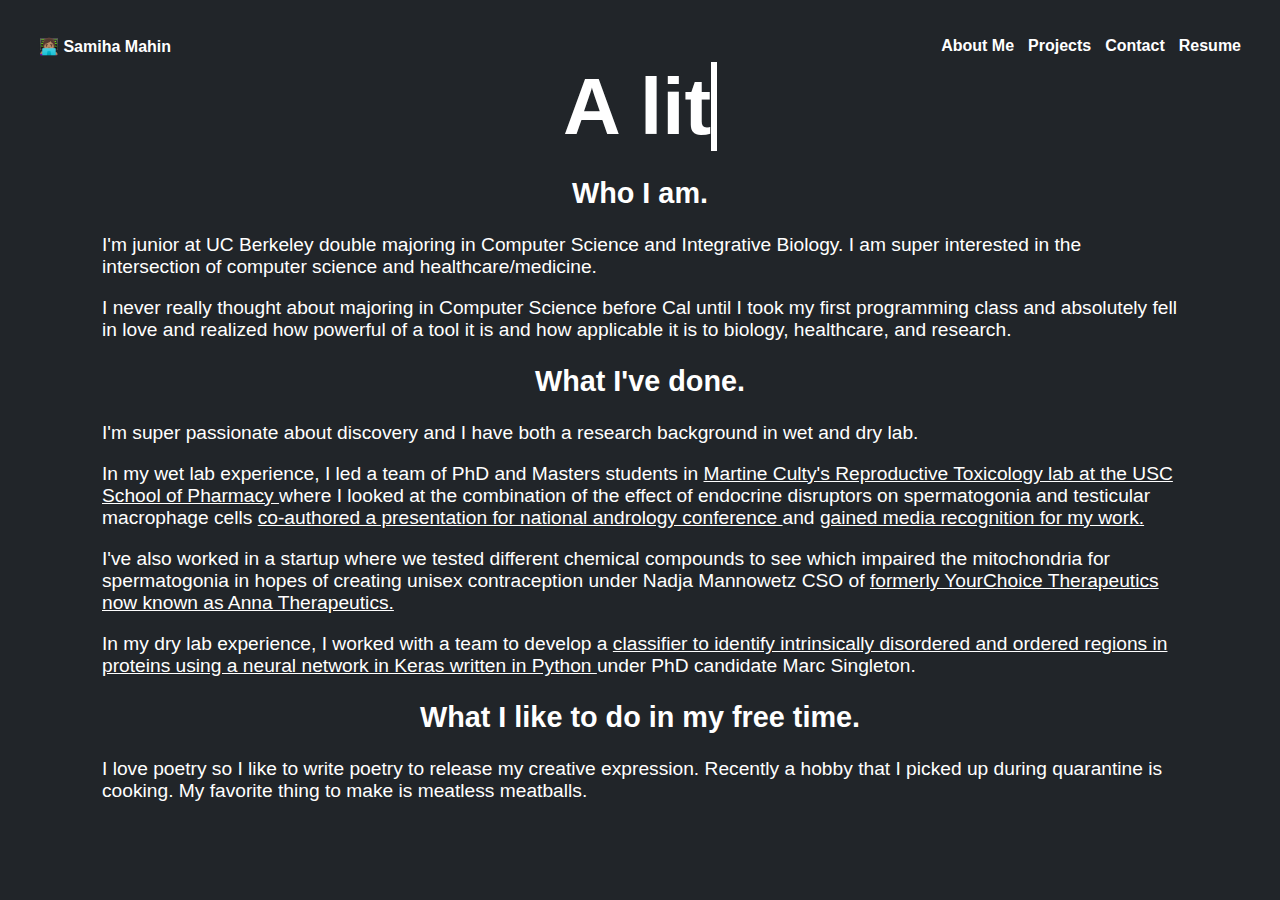
<file: aboutme.html>
<!DOCTYPE html>
<html lang="en">
  <head>
    <meta charset="utf-8" />
    <meta http-equiv="X-UA-Compatible" content="IE=edge" />
    <meta name="viewport" content="width=device-width, initial-scale=1" />

    <title>
      Samiha Mahin
    </title>

    <link
      rel="icon"
      href="https://cdn.glitch.com/c7aae000-e21f-4ac6-b753-ab19ac9dd1d2%2Fwoman-technologist-medium-skin-tone_1f469-1f3fd-200d-1f4bb.png?v=1610187220169"
      type="image/x-icon"
    />

    <!-- import the webpage's stylesheet -->
    <link rel="stylesheet" href="/style.css" />

    <!-- import the webpage's javascript file -->
    <script src="/script.js" defer></script>
  </head>
  <body>
    <nav>
      <ul>
        <li>
          <a href="index.html"> 👩🏽‍💻 Samiha Mahin </a>
        </li>

        <div class="rightNav">
          <li>
            <a href="aboutme.html">About Me</a>
          </li>

          <li>
            <a href="projects.html"> Projects </a>
          </li>

          <li>
            <a href="contact.html">Contact </a>
          </li>
          <li>
            <a
              target="_blank"
              href="https://cdn.glitch.com/c7aae000-e21f-4ac6-b753-ab19ac9dd1d2%2Fresume_personal_website.pdf?v=1610684294869"
            >
              Resume
            </a>
          </li>
        </div>
      </ul>
    </nav>

    <div class="subHeading">
      <a
        href=""
        class="typewrite"
        data-period="2000"
        data-type='[ "A little bit about me." ]'
      >
        <span class="wrap"></span>
      </a>
    </div>
    <div class="aboutMesection">
      <h2>
        Who I am.
      </h2>
      <p>
        I'm junior at UC Berkeley double majoring in Computer Science and
        Integrative Biology. I am super interested in the intersection of
        computer science and healthcare/medicine.
      </p>
      <p>
        I never really thought about majoring in Computer Science before Cal
        until I took my first programming class and absolutely fell in love and
        realized how powerful of a tool it is and how applicable it is to
        biology, healthcare, and research.
      </p>

      <h2>
        What I've done.
      </h2>
      <p>
        I'm super passionate about discovery and I have both a research
        background in wet and dry lab.
      </p>
      <p>
        In my wet lab experience, I led a team of PhD and Masters students in

        <a
          target="_blank"
          href="https://pharmacyschool.usc.edu/directory/?expert=martine.culty"
        >
          Martine Culty's Reproductive Toxicology lab at the USC School of
          Pharmacy
        </a>

        where I looked at the combination of the effect of endocrine disruptors
        on spermatogonia and testicular macrophage cells
        <a
          target="_blank"
          href="https://www.andrologysociety.org/wp-content/uploads/2019/08/ASA-2019-Program-Book-4-4-19.pdf#page=78"
        >
          co-authored a presentation for national andrology conference
        </a>
        and
        <a
          target="_blank"
          href="https://abc7.com/cool-kid-samantha-mahin-teenage-scientist-preemies/2717816/"
        >
          gained media recognition for my work.
        </a>
      </p>

      <p>
        I've also worked in a startup where we tested different chemical
        compounds to see which impaired the mitochondria for spermatogonia in
        hopes of creating unisex contraception under Nadja Mannowetz CSO of

        <a target="_blank" href="https://www.yourchoicetx.com/">
          formerly YourChoice Therapeutics now known as Anna Therapeutics.
        </a>
      </p>
      <p>
        In my dry lab experience, I worked with a team to develop a
        <a target="_blank" href="https://github.com/Discovery-IDRs/predIDR">
          classifier to identify intrinsically disordered and ordered regions in
          proteins using a neural network in Keras written in Python
        </a>
        under PhD candidate Marc Singleton.
      </p>

      <h2>
        What I like to do in my free time.
      </h2>
      <p>
        I love poetry so I like to write poetry to release my creative
        expression. Recently a hobby that I picked up during quarantine is
        cooking. My favorite thing to make is meatless meatballs.
      </p>
    </div>
  </body>
</html>
</file>
<file: style.css>
/* CSS files add styling rules to your content */

body {
  font-family: helvetica, arial, sans-serif;
  margin: 2em;
}

h1 {
  /*font-style: italic;*/
  /*color: #373fff;*/
  color: #f8f9fa;
  font-size: 6em;
  padding-top: 2em;
  padding-left: 0.5em;
  padding-right: 0.5em;
}

body {
  background-color: #212529;
  text-align: center;
  color: #fff;
}

nav ul {
  list-style-type: none;
  margin: 0;
  padding: 0;
  overflow: hidden;
}

nav li a {
  display: block;
  color: white;
  font-weight: bold;
  text-align: center;
  padding: 5px 7px;
  text-decoration: none;
}

nav li a:hover {
  margin-top: -3px;
  text-shadow: 0px 14px 10px rgba(0, 0, 0, 0.4);
}

nav li {
  float: left;
}

.rightNav {
  float: right;
}

.subHeading {
  font-size: 5em;
  font-weight: bold;
}

* {
  color: #fff;
  text-decoration: none;
}

.wrapper {
  display: flex;
  padding: 3em;
  margin: 0em;
  justify-content: center;
  height: 100vh;
}
.wrapper i {
  padding: 10px;
  text-shadow: 0px 6px 8px rgba(0, 0, 0, 0.6);
  transition: all ease-in-out 150ms;
}
.wrapper a:nth-child(1) {
  color: #dd4b39;
}
.wrapper a:nth-child(2) {
  color: #4867AA;
}
.wrapper a:nth-child(3) {
  color: #1DA1F2;
}
.wrapper i:hover {
  margin-top: -7px;
  text-shadow: 0px 29px 25px rgba(0, 0, 0, 0.4);
}

.aboutMesection a {
  color: white;
  text-decoration: underline;
}
.aboutMesection a:hover {
  /*color: #015ba0;*/
  color: #0096c7;
}

.aboutMesection p {
  text-align: left;
  padding-left: 70px;
  padding-right: 70px;
  font-family: helvetica;
  font-size: 1.2em;
}

.aboutMesection h2 {
  font-size: 1.8em;
}

section {
  display: flex;
  flex-direction: column;
  align-items: center;
  height: 100vh;
}

.container {
  margin-top: 50px;
  display: flex;
  justify-content: center;
  flex-wrap: wrap;
}

.item {
  position: relative;
  float: left;
  overflow: hidden;
  margin: 10px 1%;
  min-width: 320px;
  max-width: 410px;
  width: 100%;
  text-align: center;
  box-shadow: 0 0 5px rgba(0, 0, 0, 0.15);
  box-sizing: border-box;
}

.item:hover {
  cursor: pointer;
}

.item * {
  transition: all 0.35s ease-in-out;
}

img {
  max-width: 100%;
  vertical-align: top;
  height: 310px;
}

.item:hover img {
  opacity: 0;
}

.text {
  width: 80%;
  height: 90%;
  position: absolute;
  top: -100px;
  left: 10%;
  color: #0096c7;
}

.text h3 {
  color: white;
}

.item:hover .text {
  top: 20%;
}

.item:hover .button {
  bottom: 20%;
}

.item .button {
  position: absolute;
  bottom: -100px;
  left: 25%;
  width: 50%;
  border: 3px solid black;
  padding: 15px;
  box-sizing: border-box;
  transition: all 0.3s ease-in-out;
}

.button:hover {
  background-color: black;
  color: #F5F5F5;
}

/* Modal */

.modal {
  display: none;
  position: fixed;
  z-index: 1;
  left: 0;
  top: 0;
  width: 100%;
  height: 100%;
  overflow: auto;
  background-color: rgba(0, 0, 0, 0.4);
}

.modal-content {
  background-color: #F5F5F5;
  margin: 5% auto;
  box-sizing: border-box;
  width: 700px;
  max-height: 714px;
  box-shadow: 0 0 10px rgba(0, 0, 0, 0.4);
}

.modal-content #languages {
  font-weight: bold;
}

.scale {
  animation: scale 0.5s;
  animation-fill-mode: forwards;
}

@keyframes scale {
  from {
    transform: scale(0);
  }
  to {
    transform: scale(1);
  }
}

#img {
  width: 100%;
  height: 450px;
}

#details {
  padding: 25px;
  text-align: left;
  position: relative;
  height: 264px;
  box-sizing: border-box;
  border-top: 1px solid #363638;
}

#details * {
  transition: all 0.3s;
}

#title {
  padding-bottom: 15px;
  border-bottom: 1px solid rgba(0, 0, 0, 0.1);
}

#details i {
  position: absolute;
  bottom: 30px;
  right: 25px;
  font-size: 3rem;
  color: black;
}

#details .button:hover,
i:hover {
  cursor: pointer;
  opacity: 0.8;
}

#details * {
  color: black;
}

/* Close Button */
.close {
  color: #aaa;
  font-size: 28px;
  font-weight: bold;
  position: absolute;
  right: 10px;
}

.close:hover,
.close:focus {
  color: #363638;
  text-decoration: none;
  cursor: pointer;
}
</file>
